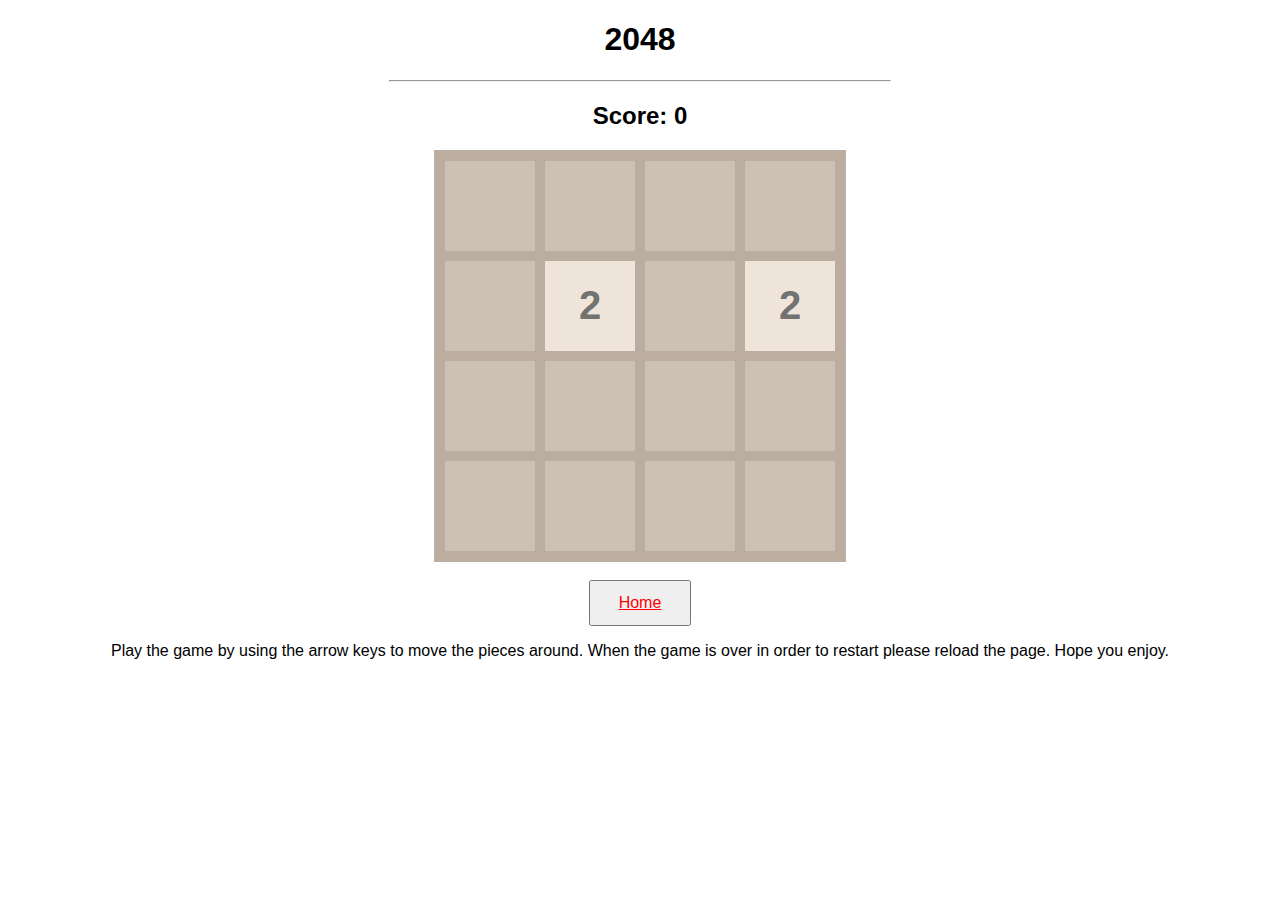
<file: Final Project/Comp Science/Github/2048 code/2048.html>
<!DOCTYPE html>
<html>
    <head>
        <meta charset="UTF-8">
        <meta name="vieport" content="width=device-width, initial-scale:1.0">
        <title>2048</title>
        <link rel="stylesheet" href="2048.css">
        <script src="2048.js"></script>
    </head>
    <body>
        <h1>2048</h1>
        <hr>
        <h2>Score: <span id="score">0</span></h2>
        <div id="board">
        </div>
        <br>
        <button id="home"><a href="../../index.html">Home</a></button>
        <p>Play the game by using the arrow keys to move the pieces around. When the game is over in order to restart please reload the page. Hope you enjoy.</p>
    </body>
</html>
</file>
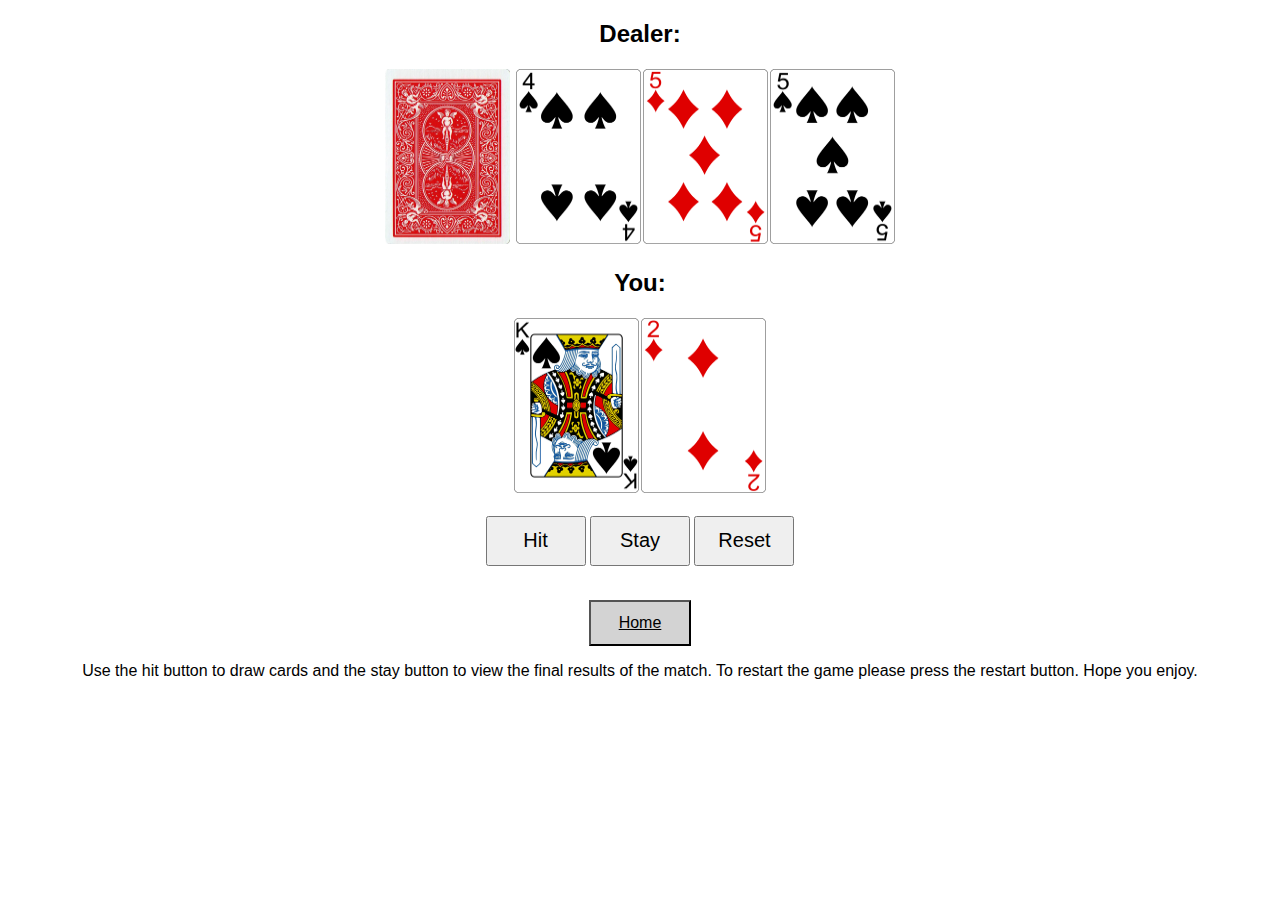
<file: Final Project/Comp Science/Github/blackjack code/blackjack.html>
<!DOCTYPE html>
<html>
    <head>
        <meta charset="UTF-8">
        <meta name="viewport" content="width-device-width, initial-scale-1.0">
        <title>Black Jack</title>
        <link rel="stylesheet" href="blackjack.css">
        <script src="blackjack.js"></script>
    </head>

    <body>
       <h2>Dealer: <span id="dealer-sum"></span></h2>
       <div id="dealer-cards">
            <img id="hidden" src="./cards/BACK.png">
       </div>
       
       <h2>You: <span id="your-sum"></span></h2>
       <div id="your-cards"></div>

       <br>
       <button id="hit">Hit</button>
       <button id="stay">Stay</button>
       <button id="reset">Reset</button>
       <p id="results"></p>
       <br>
       <button id="home"><a href="../../index.html">Home</a></button>
        <p>Use the hit button to draw cards and the stay button to view the final results of the match. To restart the game please press the restart button. Hope you enjoy.</p>
    </body>
</html>
</file>
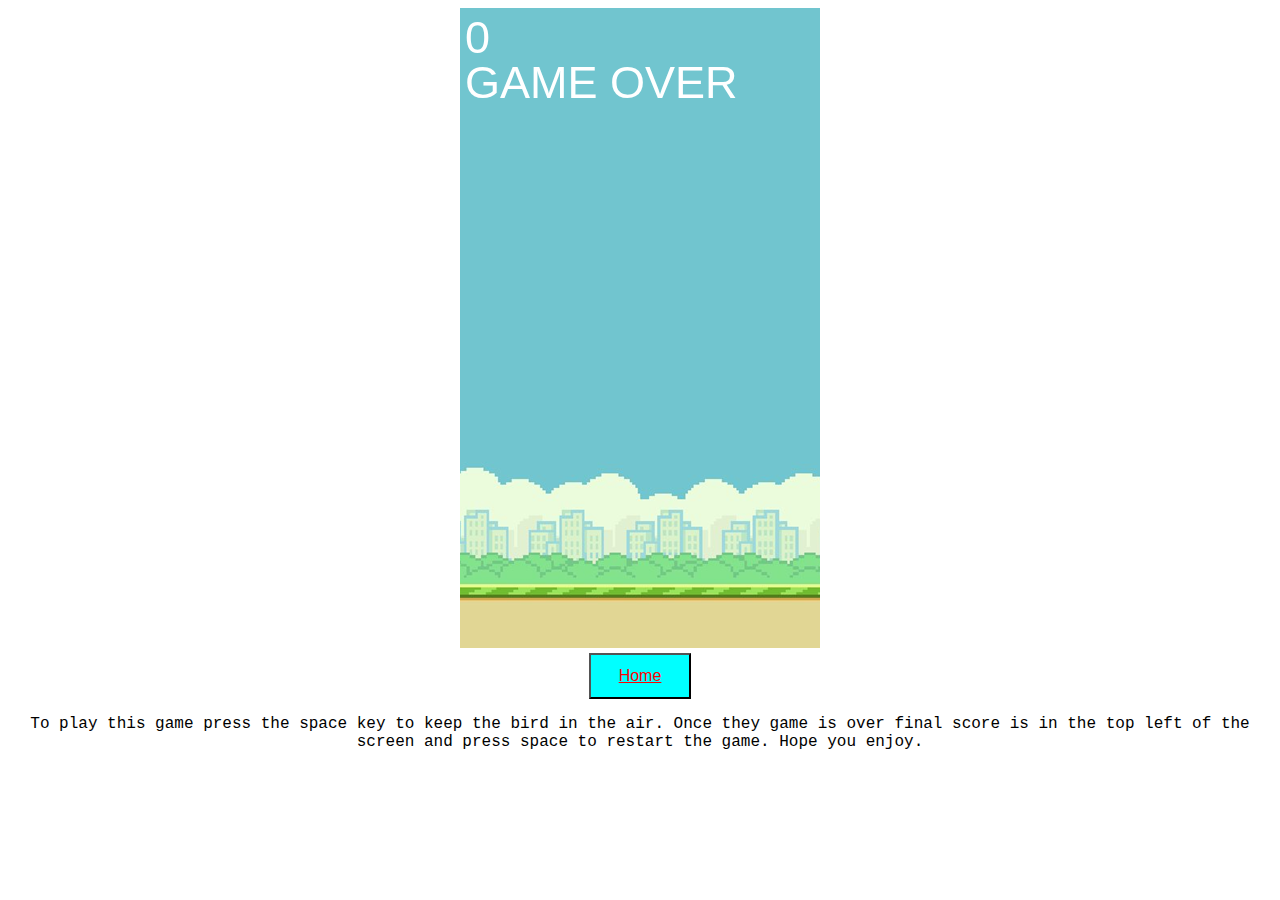
<file: Final Project/Comp Science/Github/flappy-bird copy/flappy-bird.html>
<!DOCTYPE html>
<html>
    <head>
        <meta charset="UTF-8">
        <meta name="viewport", content="width=device-width, initial-scale-1.0">
        <title>Flappy Bird Game</title>
        <link rel="stylesheet" href="style.css">
        <script src="script.js"></script>
    </head>
    <body>
        <canvas id="game-board"></canvas>
        <br>
        <button id="home"><a href="../../index.html">Home</a></button>
        <p>To play this game press the space key to keep the bird in the air. Once they game is over final score is in the top left of the screen and press space to restart the game. Hope you enjoy.</p>
    </body>
</html>
</file>
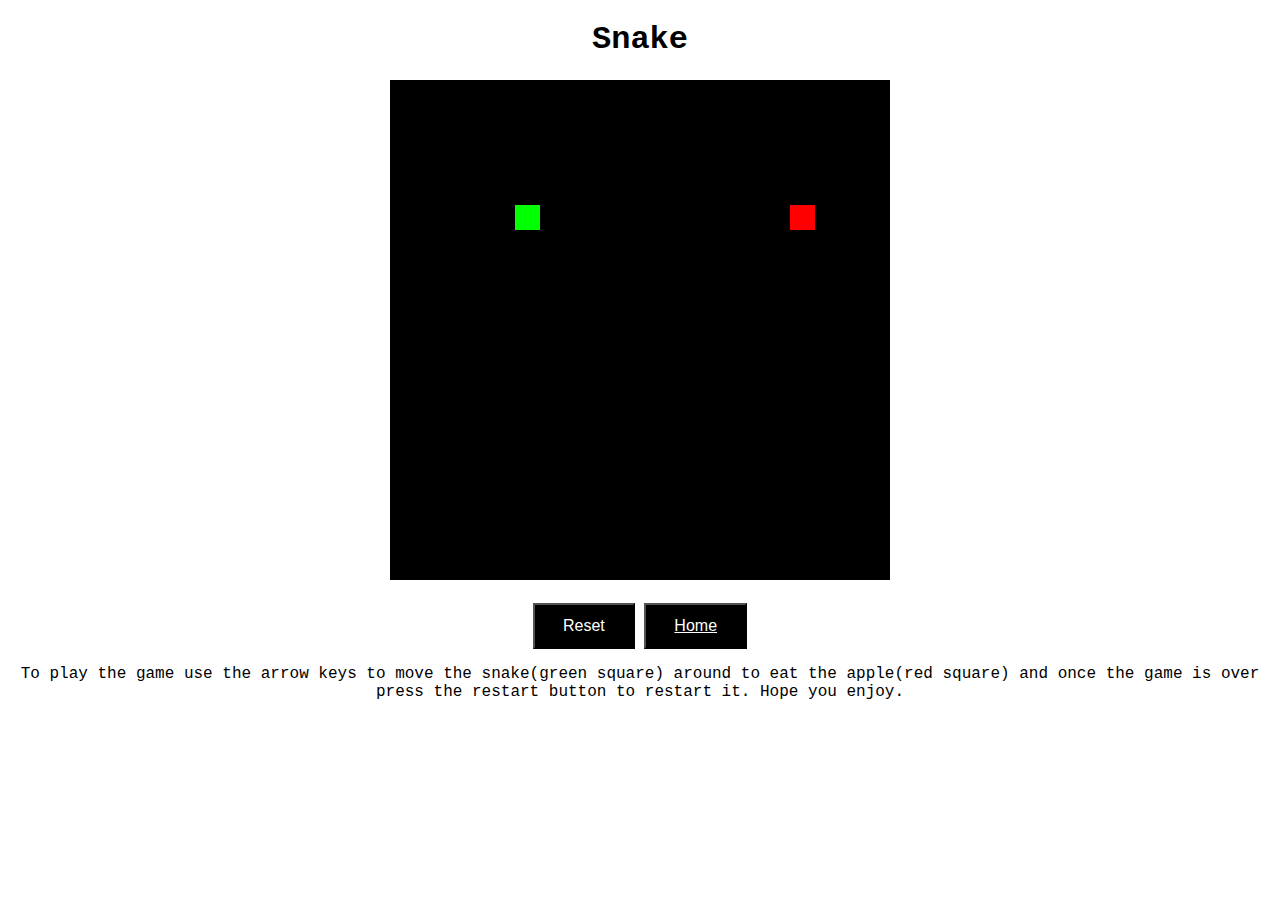
<file: Final Project/Comp Science/Github/snake copy/snake.html>
<!DOCTYPE html>
<html>
    <head>
        <meta charset="UTF-8">
        <meta name="viewport", content="width-device-width, intial-scale=1.0">
        <title>Snake</title>
        <link rel="stylesheet" href="snake.css">
        <script src="snake.js"></script>
    </head>

    <body>
        <h1>Snake</h1>
        <canvas id="board"></canvas>

        <br>
        <br>
        <button id="reset">Reset</button>

        <button id="home"><a href="../../index.html">Home</a></button>
        <p>To play the game use the arrow keys to move the snake(green square) around to eat the apple(red square) and once the game is over press the restart button to restart it. Hope you enjoy.</p>
    </body>
</html>
</file>
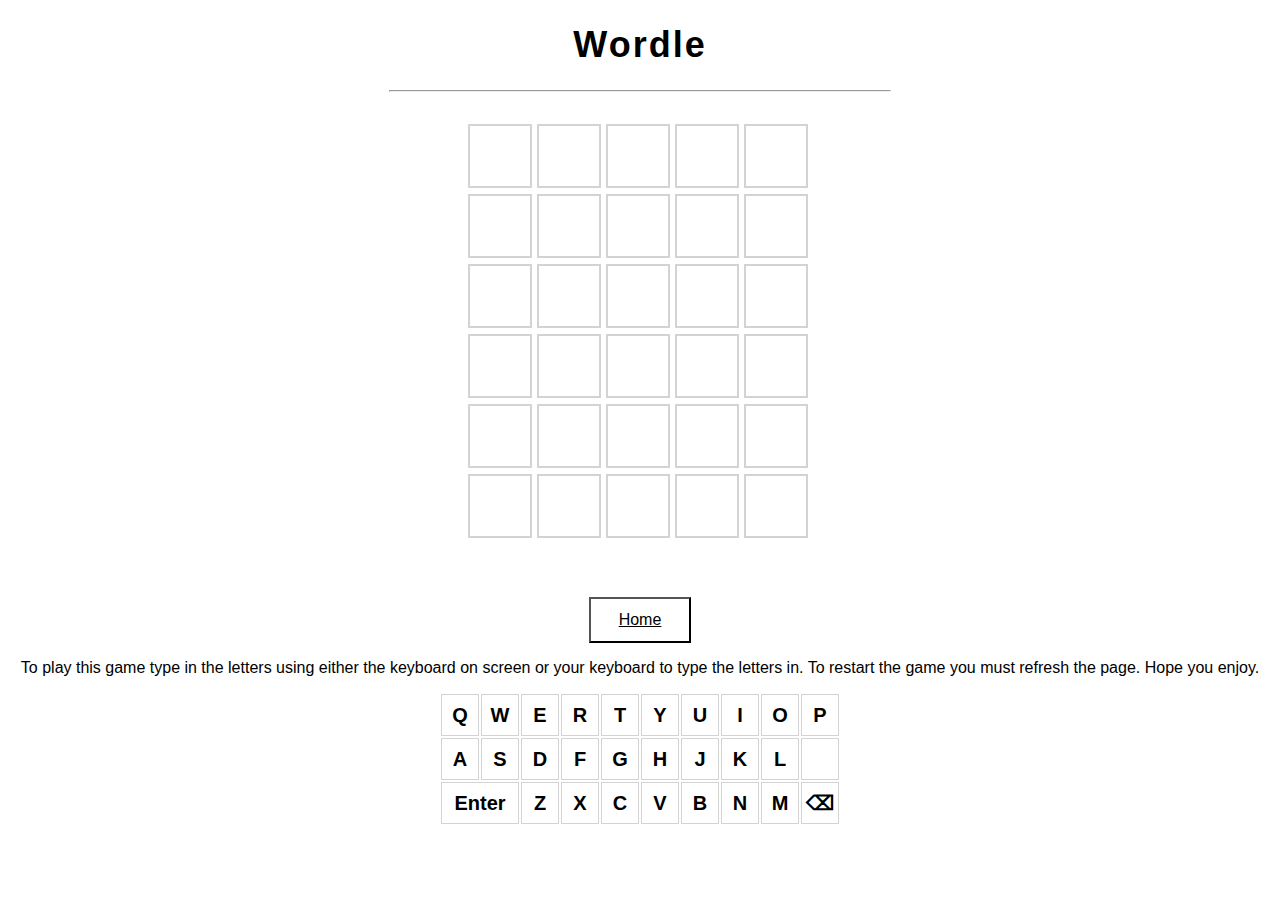
<file: Final Project/Comp Science/Github/wordle code/wordle.html>
<!DOCTYPE html>
<html>
    <head>
        <title>Wordle</title>
        <meta charset="UTF-8">
        <meta name="viewport" content="width=device-width, initial-scale-1.0, user-scalable-no">

        <link rel="stylesheet" href="wordle.css">
        <script src="wordle.js"></script>
    </head>
    <body>
        <h1 id="title">Wordle</h1>
        <hr>
        <br>
        <div id="board">
        </div>

        <br>
        <h2 id="answer"></h2>

        <br>
        <button id="home"><a href="../../index.html">Home</a></button>
        <p>To play this game type in the letters using either the keyboard on screen or your keyboard to type the letters in. To restart the game you must refresh the page. Hope you enjoy.</p>
    </body>
</html>
</file>
<file: Final Project/Comp Science/Github/2048 code/2048.css>
body {
    font-family: Arial, Helvetica, sans-serif;
    text-align: center;
}

hr {
    width: 500px;
}

#board {
    width: 400px;
    height: 400px;

    background-color: #cdc1b5;
    border: 6px solid #bbada0;

    margin: 0 auto;
    display: flex;
    flex-wrap: wrap;
}

.tile {
    width: 90px;
    height: 90px;
    border: 5px solid #bbada0;

    font-size: 40px;
    font-weight: bold;
    display: flex;
    justify-content: center;
    align-items: center;
}

.x2 {
    background-color: #eee4da;
    color: #727371;
}

.x4 {
    background-color: #ece0ca;
    color: #727371;
}

.x8 {
    background-color: #f4b17a;
    color: white;
}

.x16{
    background-color: #f59575;
    color: white;
}

.x32{
    background-color: #f57c5f;
    color: white;
}

.x64{
    background-color: #f65d3b;
    color: white;
}

.x128{
    background-color: #edce71;
    color: white;
}

.x256{
    background-color: #edcc63;
    color: white;
}

.x512{
    background-color: #edc651;
    color: white;
}

.x1024{
    background-color: #eec744;
    color: white;
}

.x2048{
    background-color: #ecc230;
    color: white;
}

.x4096 {
    background-color: #fe3d3d;
    color: white;
}

.x8192 {
    background-color: #ff2020;
    color: white;
}

#home {
    background-color: bbada0;
    color: black;
    padding: 12px 28px;
    font-size: 16px;
}

a:link {
    color: red;
}

a:visited {
    color: black;
}
</file>
<file: Final Project/Comp Science/Github/blackjack code/blackjack.css>
body {
    font-family: Arial, Helvetica, sans-serif;
    text-align: center;
}

#dealer-cards img {
    height: 175px;
    width: 125px;
    margin: 1px;
}

#your-cards img {
    height: 175px;
    width: 125px;
    margin: 1px;
}

#hit {
    width: 100px;
    height: 50px;
    font-size: 20px;
}

#stay {
    width: 100px;
    height: 50px;
    font-size: 20px;
}

#reset {
    width: 100px;
    height: 50px;
    font-size: 20px;
}

#home {
    background-color: lightgray;
    color: white;
    padding: 12px 28px;
    font-size: 16px;
}

a:link {
    color: black;
}

a:visited {
    color: blue;
}
</file>
<file: Final Project/Comp Science/Github/flappy-bird copy/style.css>
body {
    font-family: 'Courier New', Courier, monospace;
    text-align: center;
}

#game-board {
    background-image: url("./flappybirdbg.png");
}

#home {
    background-color: aqua;
    color: white;
    padding: 12px 28px;
    font-size: 16px;
}

a:link {
    color: red;
}

a:visited {
    color: green;
}
</file>
<file: Final Project/Comp Science/Github/wordle code/wordle.css>
body {
    font-family: Arial, Helvetica, sans-serif;
    text-align: center;
}

hr {
    width: 500px;
}

#title {
    font-size: 36px;
    font-weight: bold;
    letter-spacing: 2px;
}

#board {
    width: 350px;
    height: 420px;
    margin: 0 auto;
    margin-top: 3px;
    display: flex;
    flex-wrap: wrap;
}

.tile {
    border: 2px solid lightgray;
    width: 60px;
    height: 60px;
    margin: 2.5px;
    color: black;
    font-size: 36px;
    font-weight: bold;
    display: flex;
    justify-content: center;
    align-items: center;
}

.correct {
    background-color: #6AAA64;
    color: white;
    border-color: white;
}

.present {
    background-color: #C9B458;
    color: white;
    border-color: white;
}

.absent {
    background-color: #787C7E;
    color: white;
    border-color:white;
}


.keyboard-row {
    width: 400px;

    margin: 0 auto;
    display: flex;
    flex-wrap: wrap;
}

.key-tile {
    width: 36px;
    height: 40px;
    margin: 1px;
    border: 1px solid lightgray;
    font-size: 20px;
    font-weight: bold;
    display: flex;
    justify-content: center;
    align-items: center;
}

.enter-key-tile {
    width: 76px;
    height: 40px;
    margin: 1px;
    border: 1px solid lightgray;
    font-size: 20px;
    font-weight: bold;
    display: flex;
    justify-content: center;
    align-items: center;
}

#home {
    background-color: white;
    color: black;
    padding: 12px 28px;
    font-size: 16px;
}

a:link {
    color: black;
}

a:visited {
    color: black;
}
</file>
<file: Final Project/Comp Science/Github/snake copy/snake.css>
body {
    font-family: 'Courier New', Courier, monospace;
    text-align: center;
}

#reset {
    background-color: black;
    color: white;
    padding: 12px 28px;
    font-size: 16px;
}

#home {
    background-color: black;
    color: white;
    padding: 12px 28px;
    font-size: 16px;
}

a:link {
    color: white;
}

a:visited {
    color: white;
}
</file>
